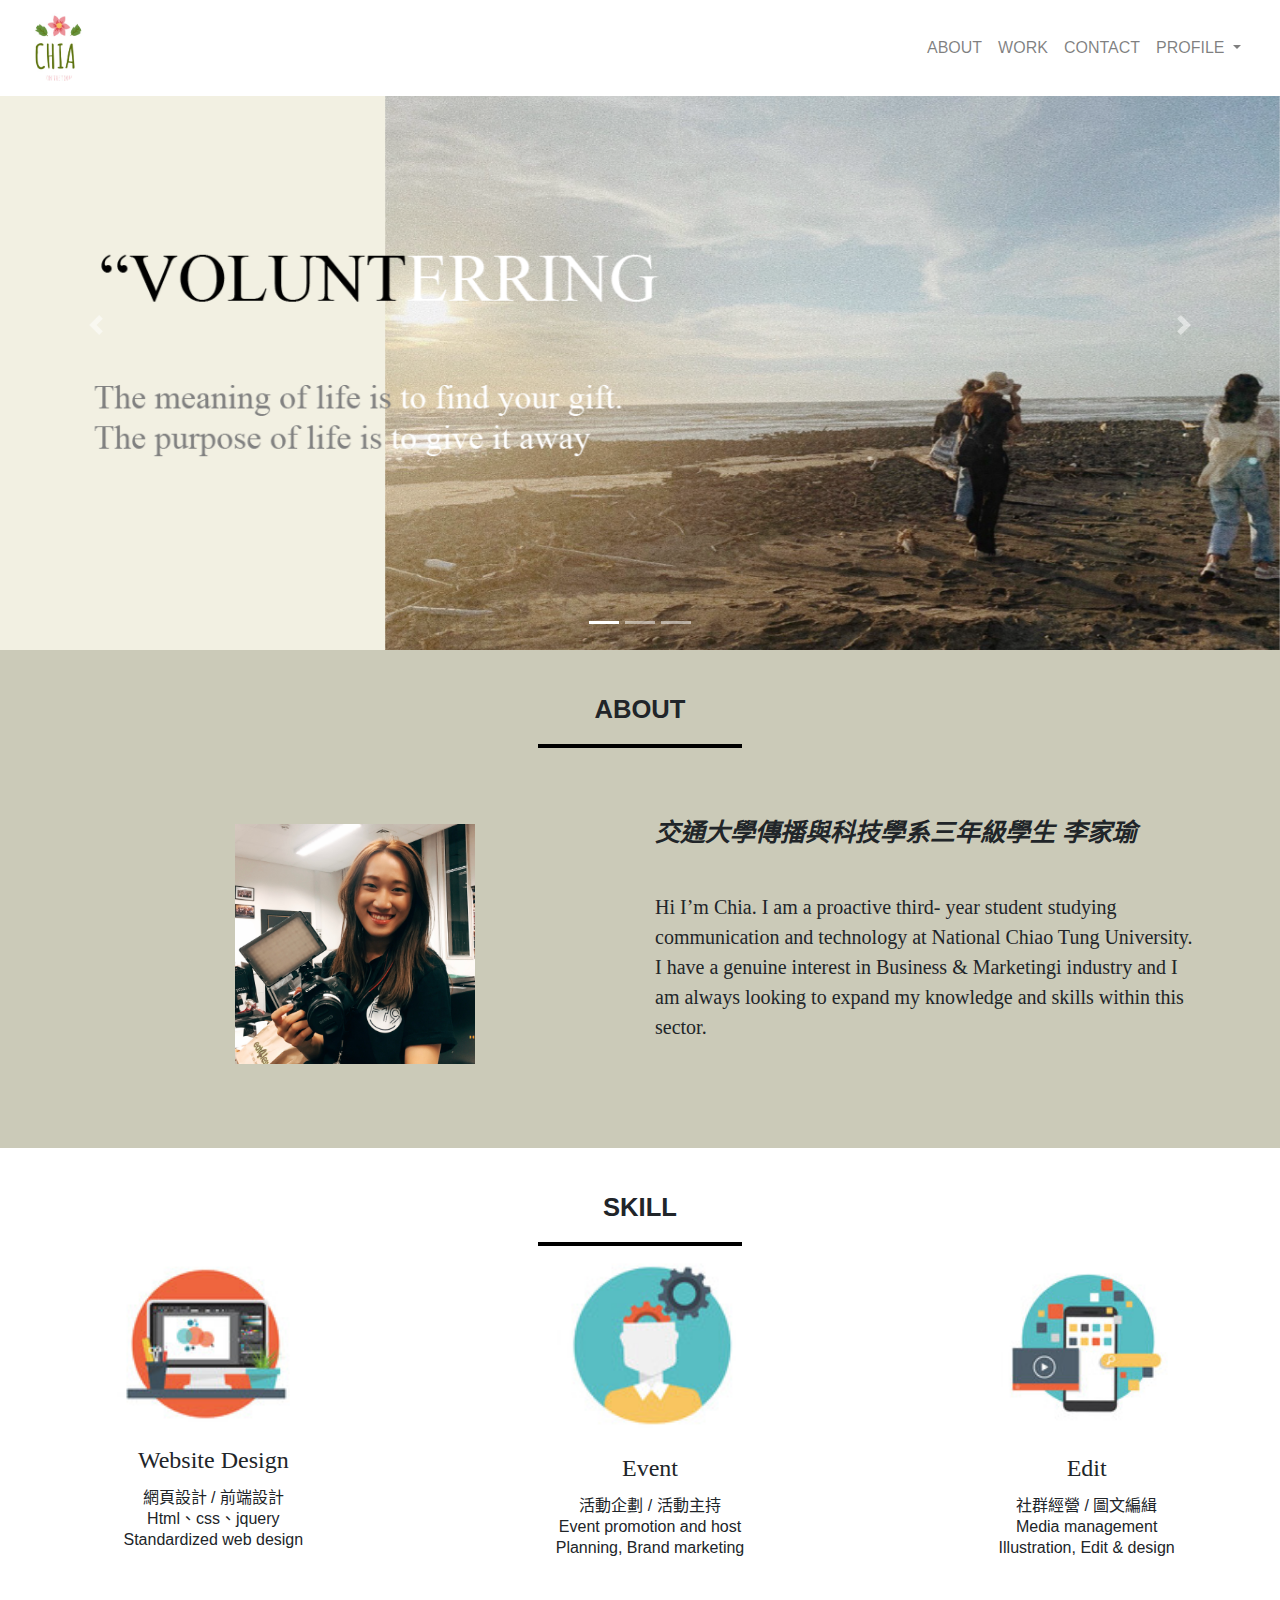
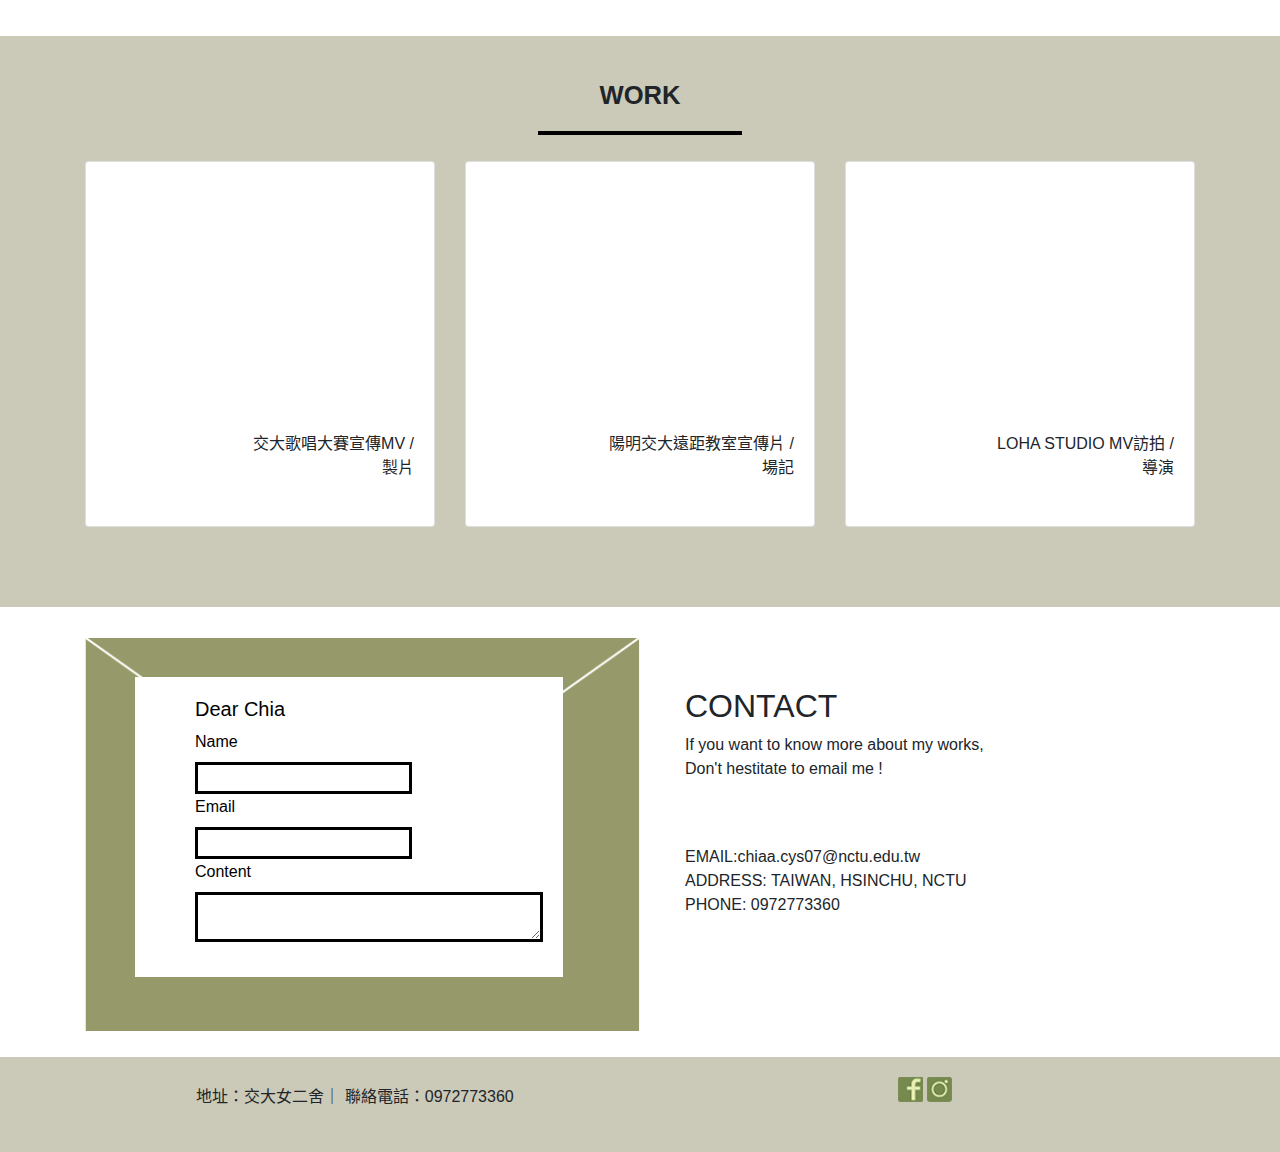
<file: index.html>
<!DOCTYPE html>
<html lang="zh-TW">
<head>
	<meta charset="UTF-8">
	<!-- 手機版縮放 -->
	<meta name="viewport" content="width=device-width, initial-scale=1" >
	<title>家瑜作品集</title>
	<!-- css連結 -->
	<link href="css/style.css" rel="stylesheet">	
<link href="css/bootstrap.min.css" rel="stylesheet">
<!-- Global site tag (gtag.js) - Google Analytics -->
<script async src="https://www.googletagmanager.com/gtag/js?id=G-5Z7RZLM3GR"></script>
<script>
  window.dataLayer = window.dataLayer || [];
  function gtag(){dataLayer.push(arguments);}
  gtag('js', new Date());

  gtag('config', 'G-5Z7RZLM3GR');
</script>
	
</head>
<body>

 
<!-- 漢堡選單 -->
<div class="container">
  <nav class="navbar navbar-expand-lg navbar-light fixed-top " style="background-color: white;">
  	 <div class="container-fluid">
	<a class="navbar-brand" href="#">

		<img src="img/chia_01.jpg" alt=""></a>
	  <button class="navbar-toggler" type="button" data-toggle="collapse" data-target="#navbarSupportedContent" aria-controls="navbarSupportedContent" aria-expanded="false" aria-label="Toggle navigation">
	  	<span class="navbar-toggler-icon"></span>
	  </button>
	 

	  <div class="collapse navbar-collapse" id="navbarSupportedContent">
	    <ul class="navbar-nav ml-auto">
	      <li class="nav-item"><a class="nav-link" href="#section1">ABOUT</a></li>
	      <li class="nav-item"><a class="nav-link" href="#section2">WORK</a></li>
	      <li class="nav-item"><a class="nav-link" href= "#section3">CONTACT</a></li>
	       <li class="nav-item dropdown">
        <a class="nav-link dropdown-toggle" href="#" id="navbarDropdown" role="button" data-toggle="dropdown" aria-haspopup="true" aria-expanded="false">
          PROFILE
        </a>
        <div class="dropdown-menu" aria-labelledby="navbarDropdown">
          <a class="dropdown-item" href="#">Project</a>
          <a class="dropdown-item" href="Reseum/reseum.html">Resume</a>
          <div class="dropdown-divider"></div>
          <a class="dropdown-item" href="#">Others</a>
        </div>
      </li>
	    </ul>
	  </div>
	   </div>
	</nav>
	</div>



<div class="banner">
	<div id="carouselExampleIndicators" class="carousel slide" data-ride="carousel">
	  <ol class="carousel-indicators">
	    <li data-target="#carouselExampleIndicators" data-slide-to="0" class="active"></li>
	    <li data-target="#carouselExampleIndicators" data-slide-to="1"></li>
	    <li data-target="#carouselExampleIndicators" data-slide-to="2"></li>
	  </ol>
	  <!-- 輪播內容 -->
	  <div class="carousel-inner">
	    <div class="carousel-item">
	      <img src="img/banner5.png" class="d-block w-100" alt="...">
	    </div>
	    <div class="carousel-item active">
	      <img src="img/design1.JPG" class="d-block w-100" alt="...">
	    </div>
	    <div class="carousel-item">
	      <img src="img/banner31.JPG" class="d-block w-100" alt="...">
	    </div>
	  </div>
	  <!-- 左右箭頭 -->
	  <a class="carousel-control-prev" href="#carouselExampleIndicators" role="button" data-slide="prev">
	    <span class="carousel-control-prev-icon" aria-hidden="true"></span>
	    <span class="sr-only">Previous</span>
	  </a>
	  <a class="carousel-control-next" href="#carouselExampleIndicators" role="button" data-slide="next">
	    <span class="carousel-control-next-icon" aria-hidden="true"></span>
	    <span class="sr-only">Next</span>
	  </a>
	</div>
</div>	


<!-- html-->
<div class="about" id="section1">
	<div class="container ">
		<div class="row">
			<div class="col-12">
				<p class="title text-center">ABOUT</p>
				<hr class="title_line">
			</div>
		</div>
		<div class="row">
			<div class="col-md-6 text-center">
				<img src="img/about1.JPG"/height="300px">
			</div>
			<div class="col-md-6 story">
				<span>交通大學傳播與科技學系三年級學生  李家瑜</span>
				
				<br>
				<p class="word"> Hi I’m Chia. 
I am a proactive third- year student studying communication and technology at National Chiao Tung University. I have a genuine interest in Business & Marketingi industry and I am always looking to expand my knowledge and skills within this sector.</p>
			</div>
		</div>
	</div>
</div>






<!-- 0000000skill000000 -->
	<div class="works"   id="page2">
		<div class="workscontent">
			<div class="row">
				<div class="col-12">
					<p class="title text-center">SKILL</p>
					<hr class="title_line">
					</div>
					</div>


	 
	        	<div class="row">
				<div class="col-md-4">        	
					<div class="card1">
				 <img class="a" src="img/p1.png">
		        	<h4>Website Design</h4>
		        	<div class="skillcontent">
		        	<p>網頁設計 / 前端設計</p>
		        	<p>Html、css、jquery</p> 
		        	<p>Standardized web design</p>
		        	</div>
		        	</div>
		        	</div>
	        	
	        		<div class="col-md-4">
					<div class="card1">
					<img class="b"src="img/p2.png">
		        	<h4>Event </h4>
		        	<div class="skillcontent">
		        	<p>活動企劃 / 活動主持</p>
		        	<p>Event promotion and host</p>
		        	 <p>Planning, Brand marketing</p>
		        	  </div>
		        	 </div>
		        	 </div>
	        	

	   
	        		<div class="col-md-4">
					<div class="card1">
					<img class="c"src="img/p3.png">
		        	<h4>Edit </h4>
		        	<div class="skillcontent">
		        	<p>社群經營 / 圖文編緝</p>
		        	<p>Media management</p>
		        	<p>Illustration, Edit & design</p>
		        </div>
		        	</div>
		        	</div>

	        	        
		</div>
	</div>
	</div>



<!-- html-->
<!-- 產品 -->
	<div class="product" id="section2">
		<div class="container">
			<div class="row">
				<div class="col-12">
					<p class="title text-center">WORK</p>
					<hr class="title_line">
				</div>
			</div>
			<div class="row">
				<div class="col-md-4">
					<div class="card">
						<iframe width="320" height="240" src="https://www.youtube.com/embed/Fk-OW9ILp-Y" title="YouTube video player" frameborder="0" allow="accelerometer; autoplay; clipboard-write; encrypted-media; gyroscope; picture-in-picture" allowfullscreen></iframe>


						<p class="product_name text-right">交大歌唱大賽宣傳MV /<br>製片</p>
					</div>
				</div>
				<div class="col-md-4">
					<div class="card">
						<iframe width="320" height="240" src="https://www.youtube.com/embed/5Fo3EksKr7A" title="YouTube video player" frameborder="0" allow="accelerometer; autoplay; clipboard-write; encrypted-media; gyroscope; picture-in-picture" allowfullscreen></iframe>

						<p class="product_name text-right">陽明交大遠距教室宣傳片 /<br>場記</p>
					</div>
				</div>
				<div class="col-md-4">
					<div class="card">
						<iframe width="320" height="240" src="https://www.youtube.com/embed/-O3UPYfpjVM" title="YouTube video player" frameborder="0" allow="accelerometer; autoplay; clipboard-write; encrypted-media; gyroscope; picture-in-picture" allowfullscreen></iframe>
						<p class="product_name text-right">LOHA STUDIO MV訪拍 /<br>導演</p>
					</div>
				</div>
			
				</div>
			</div>
		</div>
	</div>
	</div>
	
	

<!-- 聯絡我 -->	
	<div class="contact2" id="section3">
<div class="container">
			<div class="row">
				<div class="col-sm-6">
					<div class="mails">
          <!--信封-->
          <div class="mailcover"><img src="img/contact.png"></div>
          <!--信紙-->
          <div class="mailbody">
            <h5>Dear Chia</h5>
            <label>Name</label>
            <input>
            <label>Email</label>
            <input>
            <label>Content</label>
            <textarea></textarea>
          </div>
        </div>
           </div>



        <div class="col-sm-6">
        	<div class="mailscontact">

  
<h2>CONTACT</h2>



        <p>If you want to know more about my works,<br>Don't hestitate to email me !</p><br><br>
        <p>EMAIL:chiaa.cys07@nctu.edu.tw<br>ADDRESS: TAIWAN, HSINCHU, NCTU<br>PHONE: 0972773360 </p>
      </div>
       </div>
        </div>
           </div>

       







	<!-- footer -->
	<footer>
		<div class="container">
			<div class="row">
				<div class="col-md-6 text-center">
					<p>地址：交大女二舍｜ 聯絡電話：0972773360</p>
				</div>
				<div class="col-md-6 text-center">
					<a href="#"><img src="img/btn_facebook.png"></a>
					<a href="#"><img src="img/btn_instagram.png"></a>


					
				</div>
			</div>
		</div>
	</footer>





	<!-- JS連結 -->
	<script src="js/jQuery.js"></script>
<script src="js/bootstrap.min.js"></script>
	
</body>
</html>
</file>
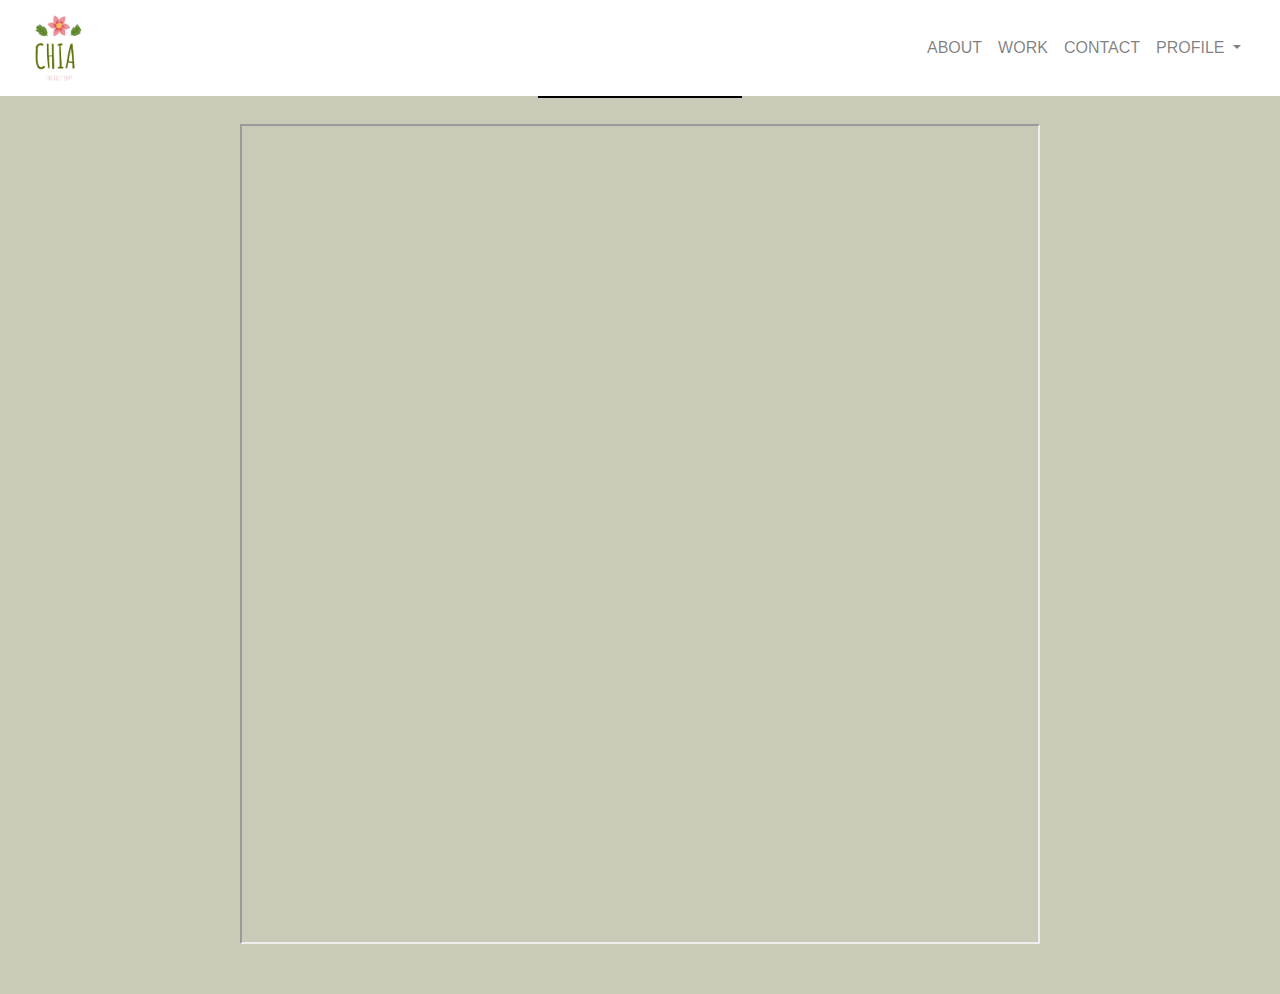
<file: Reseum/reseum.html>
<!DOCTYPE html>
<html lang="zh-TW">
<head>
	<meta charset="UTF-8">
	<!-- 手機版縮放 -->
	<meta name="viewport" content="width=device-width, initial-scale=1" >
	<title>家瑜履歷</title>
	<!-- css連結 -->
	<link href="css/style.css" rel="stylesheet">	
<link href="css/bootstrap.min.css" rel="stylesheet">
<!-- Global site tag (gtag.js) - Google Analytics -->
<script async src="https://www.googletagmanager.com/gtag/js?id=G-5Z7RZLM3GR"></script>
<script>
  window.dataLayer = window.dataLayer || [];
  function gtag(){dataLayer.push(arguments);}
  gtag('js', new Date());

  gtag('config', 'G-5Z7RZLM3GR');
</script>
	
</head>
<body>

 
 

<!-- 漢堡選單 -->
<div class="container">

	<nav class="navbar navbar-expand-lg navbar-light fixed-top " style="background-color: white;">
  
  	 <div class="container-fluid">
	<a class="navbar-brand" href="#">

		<img src="img/chia_01.jpg" alt=""></a>
	  <button class="navbar-toggler" type="button" data-toggle="collapse" data-target="#navbarSupportedContent" aria-controls="navbarSupportedContent" aria-expanded="false" aria-label="Toggle navigation">
	  	<span class="navbar-toggler-icon"></span>
	  </button>
	 

	  <div class="collapse navbar-collapse" id="navbarSupportedContent">
	    <ul class="navbar-nav ml-auto">
	      <li class="nav-item"><a class="nav-link" href="../index.html">ABOUT</a></li>
	      <li class="nav-item"><a class="nav-link" href="../index.html">WORK</a></li>
	      <li class="nav-item"><a class="nav-link" href= "../index.html">CONTACT</a></li>
	       <li class="nav-item dropdown">
        <a class="nav-link dropdown-toggle" href="#" id="navbarDropdown" role="button" data-toggle="dropdown" aria-haspopup="true" aria-expanded="false">
          PROFILE
        </a>
        <div class="dropdown-menu" aria-labelledby="navbarDropdown">
          <a class="dropdown-item" href="#">Project</a>
          <a class="dropdown-item" href="Reseum/reseum.html">Resume</a>
          <div class="dropdown-divider"></div>
          <a class="dropdown-item" href="#">Others</a>
        </div>
      </li>
	    </ul>
	  </div>
	   </div>
	</nav>
	</div>


	







	<!-- html-->
<div class="about" id="section1">
	<div class="container ">
		<div class="row">
			<div class="col-12">
				<p class="title text-center"> RESUME </p>
				<hr class="title_line">
			</div>
		</div>



<iframe class=resume src="2021.pdf" width="800" height="820">


	


		
			</div>
		</div>
	</div>
</div>

	


	







	<!-- footer -->
	<footer>
		<div class="container">
			<div class="row">
				<div class="col-md-6 text-center">
					<p>地址：交大女二社 ｜ 聯絡電話：0972773360</p>
				</div>
				<div class="col-md-6 text-center">
					<a href="#"><img src="img/btn_facebook.png"></a>
					<a href="#"><img src="img/btn_instagram.png"></a>


					
				</div>
			</div>
		</div>
	</footer>





	<!-- JS連結 -->
	<script src="js/jQuery.js"></script>
<script src="js/bootstrap.min.js"></script>
	
</body>
</html>
</file>
<file: css/style.css>
html{
	width: 100%;
}

* {
	box-sizing: border-box;
}
p,h1,h2,h3,h4,h4,h6,div,span {
	font-family:georgia,sans-serif,georgia;	
}

p {
	font-size: 16px;
}


@font-face {
	font-family: georgia;
}



.navbar-brand img {
	height: 70px;
border-radius: 60%;
	
}

@media (min-width: 768px) (min-height:150px) { 


/*nav選單*/
	.navbar{

	padding-left:50px!important;
	padding-right:50px!important; 
}
}






.banner 
	.banner {
	margin-top: 76px;
	

}

	

.carousel-item
{
max-height:650px;


}

.banner .container-fluid {
	padding:0!important;

	
}


.about {
	padding:40px 0;
	background-color:#cbcab8;

}

.about img {
	overflow:hidden;
	transform:scale(1,1);transition: all 0.5s ease-out;

	
		padding-top: 60px
	}

.about img:hover{
	transform:scale(1.2,1.2);
	}

.word {
font-family:Times New Roman;
font-size: 1em;
}


.title {
	margin: 0;
	font-weight: bold;
	font-size: 2em;
	font-size: 2vw;
	

}

.title_line {
	border: 2px solid black;
	width:200px;
	
}

.story {
	padding: 50px 0;
	font-size: 20px;

}

.story span {
	font-style: italic;
	font-size: 25px;
	display: block;
	margin-bottom: 10px;
	font-weight: bold;
}





/*skill*/

 
.works {
	background-color: white;
		padding-bottom:70px;
		text-align: center;
		padding-top: 40px;

}

.works .card1 {
	background-color: white;
	padding: 5px
	margin-bottom: 10px;
	margin-left: 20px;
	
}

.works h4 {
	text-align: center;
	font-family:bold;
}


.skillcontent
{
	margin-top: 20px;
	  line-height: 5px;　
}

/*work*/
.product {
	background-color: #cbcab8;
	padding-bottom:70px;
	padding-top: 40px;
	
}
.product .card {
	background-color: #ffffff;
	padding: 20px 10px;
	margin-top: 10px;
	margin-bottom: 10px;
}
.product img {
	width:100%;
	margin-bottom:20px;
}

.product img:hover {
	opacity: 0.8;
}
.product_name {
	padding: 10px;
}



.works img {
	width:50%;
	margin-bottom:20px;
}



/*聯絡*/
.contact {
	height:750px;
	padding-top: 40px;
	background-image: url(../img/p4.JPG);
	background-repeat: no-repeat;
	background-attachment: fixed;
	background-size: cover;
	background-position: top center;
}




.contact .title {
	color:#ffffff;
}

.contact .form {
	max-width: 600px;
	margin:0 auto;
	padding: 0 30px;
	color:#ffffff;



}

.form input {
	height: 40px;
	width: 100%;
	background-color: #ffffff;
	border-radius: 5px;
	border:0px;
	padding: 12px;
	resize: vertical;
	color: #000000;
	margin:7.5px 0;
}

.form textarea {
	height: 200px;
	width: 100%;
	background-color: #ffffff;
	border-radius: 5px;
	border:0px;
	padding: 12px;
	resize: vertical;
	color: #000000;
	margin:7.5px 0;
}

input[type=submit] {
  background-color: #ABD0CE;
  color: white;
  cursor: pointer;
  width: 100px!important;
  height: 48px;
}

input[type=submit]:hover {
  background-color: #8ABCB8;
}


/*footer*/
footer {
	background-color:#cbcab8 ; 
	padding:20px 0; 
	margin-top: 50px;
}

footer p {
	line-height: 39px;
}

@media (min-width: 768px) {
/*nav選單*/
	

}
}


.contact2{ 
background-color:blue; 
  color: white;
  overflow: hidden ;

}
 
  
  .mails{
  	height: 400px;
    max-width: 500px;
    padding-top: 30px;

  }
    
    .mailbody{
background-color: white;
      color: black;
      padding: 20px;
      padding-left: 60px;
      margin-left: 80px;
      margin-top: 40px;
   
      position: absolute;
      width: 75%;
      height: 75%;
      transform: translateX(-30px);
      margin-bottom:50px; 
 
}

  .mailbody label{
      margin-top: 1px
 }

   
      .mailbody input,textarea{
      display: block;
      background-color: transparent;
      
      border: none;
      border: solid 3px;color:black;
      padding: 1px 2px;}
      
    .mailbody textarea{
      height: 50px;
      width: 100%;}



    .mailcover{

    position: absolute;
      top: 70%
      transform: rotate(5deg) scale(2.1) translate(-50%,-50%);
     margin-bottom:50px;
       }

         .mailcover img{
      width: 100%;
      height: 80%;}

      .mailscontact
      {
      	margin-top: 50px;
      	padding-top: 30px;
      	padding-left: 30px;
    ;
      }


      mark.green {
	border-bottom: 10px solid #FDE199;
	background: none;
	
	
   color:#C29634;
}
</file>
<file: Reseum/css/style.css>
html{
	width: 100%;
}

* {
	box-sizing: border-box;
}
p,h1,h2,h3,h4,h4,h6,div,span {
	font-family:PingFangSC-Regular,sans-serif,Microsoft JhengHei;	
}

p {
	font-size: 16px;
}



.navbar-brand img {
	height: 70px;
	border-radius: 60%;
	
}

@media (min-width: 768px) (min-height:150px) { 


/*nav選單*/
	.navbar{
	padding-left:50px!important;
	padding-right:50px!important; 
}
}


.banner 
	.banner {
	margin-top: 76px;
	

}

	

.carousel-item
{
max-height:650px;


}

.banner .container-fluid {
	padding:0!important;

	
}


.about {
	padding:40px 0;
	background-color:#cbcab8;

}

.about img {
	overflow:hidden;
	box-shadow:2px 2px 4px gray;
	border-radius: 60%;
	transform:scale(1,1);transition: all 0.5s ease-out;
	}

.about img:hover{
	transform:scale(1.2,1.2);
	}



.title {
	margin: 0;
	font-weight: bold;
	font-size: 2em;
	font-size: 2vw;
	

}

.title_line {
	border: 2px solid black;
	width:200px;
	
}

.story {
	padding: 50px 0;
	font-size: 20px;

}

.story span {
	font-style: italic;
	font-size: 25px;
	display: block;
	margin-bottom: 10px;
	font-weight: bold;
}





/*skill*/

 
.works {
	background-color: white;
		padding-bottom:70px;
		text-align: center;
		padding-top: 40px;

}

.works .card1 {
	background-color: white;
	padding: 5px
	margin-bottom: 10px;
	margin-left: 20px;
	
}

.works h4 {
	text-align: center;
	font-family:bold;
}


.skillcontent
{
	margin-top: 20px;
	  line-height: 5px;　
}

/*work*/
.product {
	background-color: #cbcab8;
	padding-bottom:70px;
	padding-top: 40px;
	
}
.product .card {
	background-color: #ffffff;
	padding: 20px 10px;
	margin-top: 10px;
	margin-bottom: 10px;
}
.product img {
	width:100%;
	margin-bottom:20px;
}

.product img:hover {
	opacity: 0.8;
}
.product_name {
	padding: 10px;
}



.works img {
	width:50%;
	margin-bottom:20px;
}



/*聯絡*/
.contact {
	height:750px;
	padding-top: 40px;
	background-image: url(../img/p4.JPG);
	background-repeat: no-repeat;
	background-attachment: fixed;
	background-size: cover;
	background-position: top center;
}

.contact .title {
	color:#ffffff;
}

.contact .form {
	max-width: 600px;
	margin:0 auto;
	padding: 0 30px;
	color:#ffffff;
}


.resume {
	text-align: center;
	margin:10px auto;
	display: flex;
	align-items:center;

}
.form input {
	height: 40px;
	width: 100%;
	background-color: #ffffff;
	border-radius: 5px;
	border:0px;
	padding: 12px;
	resize: vertical;
	color: #000000;
	margin:7.5px 0;
}

.form textarea {
	height: 200px;
	width: 100%;
	background-color: #ffffff;
	border-radius: 5px;
	border:0px;
	padding: 12px;
	resize: vertical;
	color: #000000;
	margin:7.5px 0;
}

input[type=submit] {
  background-color: #ABD0CE;
  color: white;
  cursor: pointer;
  width: 100px!important;
  height: 48px;
}

input[type=submit]:hover {
  background-color: #8ABCB8;
}


/*footer*/
footer {
	background-color: #cbcab8;
	padding:20px 0; 
}

footer p {
	line-height: 39px;
}
</file>
